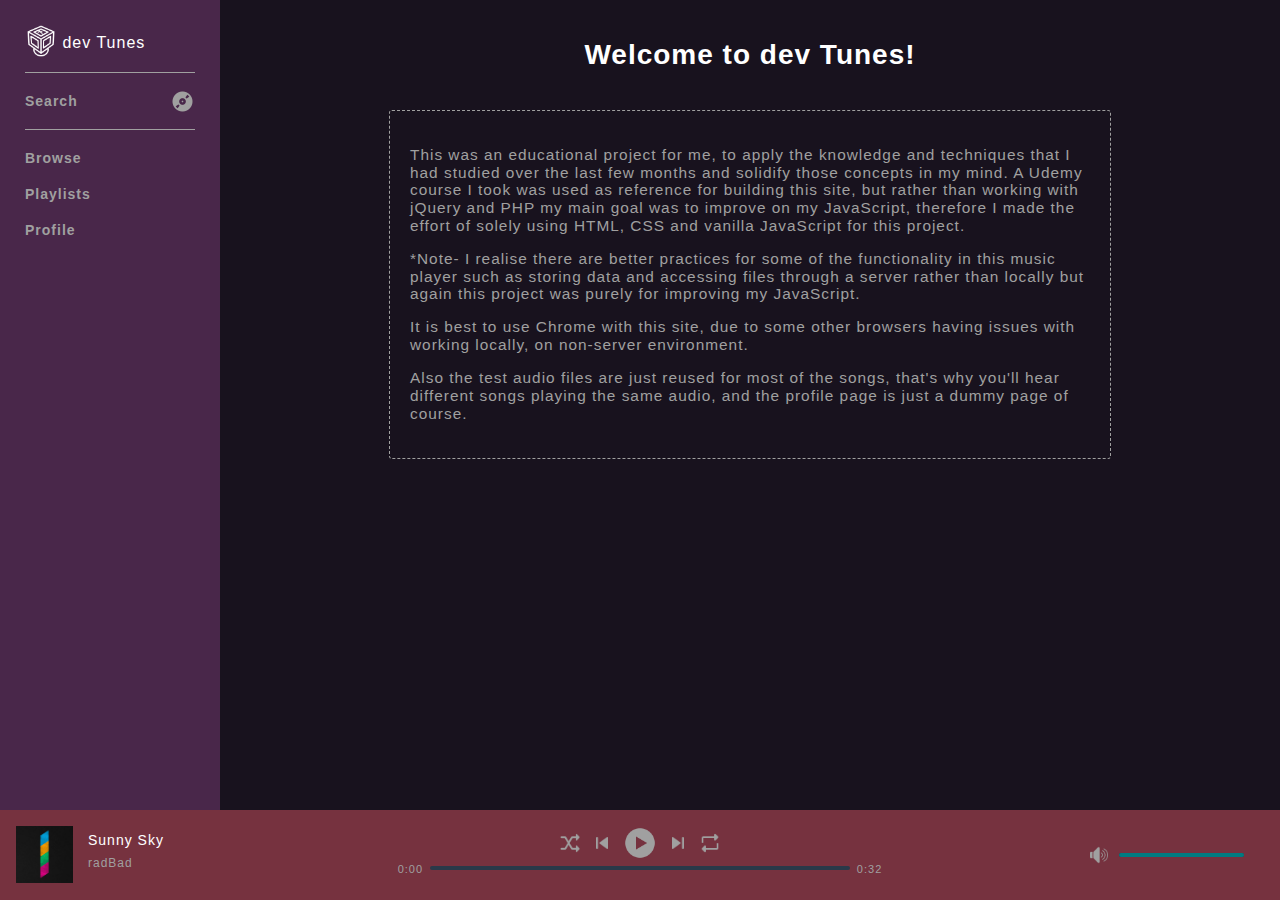
<file: index.html>
<!DOCTYPE html>
<html>
<head>
    <title>dev Tunes</title>
    <link rel="stylesheet" type="text/css" href="assets/css/normalize.css">
    <link rel="stylesheet" type="text/css" href="assets/css/style.css">
</head>
<body>
    <div id="mainContainer">
        <div id="topContainer">
            
            <div id="navBarContainer">
                <nav class="navBar">

                    <span role="link" tabindex="0" onclick="toGrid(albumsList)" class="logo">
                        <img src="assets/images/icons/logo.png">
                        dev Tunes
                    </span>

                    <div class="group">
                        <div class="navItem">
                            <span role="link" tabindex="0" onclick="openSearch()" class="navItemLink">
                                Search
                                <img src="assets/images/icons/search.png" class="icon" alt="search">
                            </span>
                        </div>
                    </div>

                    <div class="group">
                        <div class="navItem">
                            <span role="link" tabindex="0" onclick="toGrid(albumsList)" class="navItemLink">Browse</span>
                        </div>
                        <div class="navItem">
                            <span role="link" tabindex="0" onclick="buildPlaylistsPage()" class="navItemLink">Playlists</span>
                        </div>
                        <div class="navItem">
                            <span role="link" tabindex="0" onclick="openProfile()" class="navItemLink">Profile</span>
                        </div>
                    </div>
                </nav>
            </div>

            <div id="mainViewContainer">
                
                <div id="mainContent">
                        <h1 class="pageHeading">Welcome to dev Tunes!</h1>
                    <div id="welcome">
                        <p>This was an educational project for me, to apply the knowledge and techniques that I had studied over the last few months and solidify those concepts in my mind. A Udemy course I took was used as reference for building this site, but rather than working with jQuery and PHP my main goal was to improve on my JavaScript, therefore I made the effort of solely using HTML, CSS and vanilla JavaScript for this project.</p>

                        <p>*Note- I realise there are better practices for some of the functionality in this music player such as storing data and accessing files through a server rather than locally but again this project was purely for improving my JavaScript.
                            
                        <p>It is best to use Chrome with this site, due to some other browsers having issues with working locally, on non-server environment.</p>

                        <p>Also the test audio files are just reused for most of the songs, that's why you'll hear different songs playing the same audio, and the profile page is just a dummy page of course.</p>
                    </div>
                </div>

                <nav class="optionsMenu">
                </nav>

            </div>
        </div>

        <div id="nowPlayingBarContainer">
            <div id="nowPlayingBar">
                
                <div id="nowPlayingLeft">
                    <div class="content">
                        <span class="albumLink">
                            <img role="link" tabindex="0" src="assets/images/artwork/default.jpg" class="albumArtwork" data-albumId="" onclick="buildAlbumPage(this.dataset.albumId)">
                        </span>

                        <div class="trackInfo">
                            <span class="trackName">
                                <span role="link" tabindex="0" data-albumId="" onclick="buildAlbumPage(this.dataset.albumId)"></span>
                            </span>
                            <span class="artistName">
                                <span role="link" tabindex="0" onclick="buildArtistPage(this.textContent)"></span>
                            </span>
                        </div>
                    </div>
                </div>

                <div id="nowPlayingCenter">
                    <div class="content playerControls">

                        <div class="buttons">
                            <button class="controlButton shuffle" title="Shuffle button" onclick="setShuffle()"> 
                                <img src="assets/images/icons/shuffle.png" alt="Shuffle">
                            </button>
                            <button class="controlButton previous" title="Previous button" onclick="prevSong()">
                                <img src="assets/images/icons/previous.png" alt="Previous">
                            </button>
                            <button class="controlButton play" title="Play button" onclick="playSong()">
                                <img src="assets/images/icons/play.png" alt="Play">
                            </button>
                            <button class="controlButton pause" title="Pause button" onclick="pauseSong()">
                                <img src="assets/images/icons/pause.png" alt="Pause">
                            </button>
                            <button class="controlButton next" title="Next button" onclick="nextSong()">
                                <img src="assets/images/icons/next.png" alt="Next">
                            </button>
                            <button class="controlButton repeat" title="Repeat button" onclick="setRepeat()">
                                <img src="assets/images/icons/repeat.png" alt="Repeat">
                            </button>
                        </div>

                        <div class="playbackBar">

                            <span class="progressTime current">0:00</span>
                            <div class="progressBar">
                                <div class="progressBarBg">
                                    <div class="progress"></div>
                                </div>
                            </div>
                            <span class="progressTime remaining">0:00</span>
                        </div>
                    </div>
                </div>

                <div id="nowPlayingRight">

                    <div class="volumeBar">
                        <button class="controlButton volume" title="Volume button" onclick="setMute()">
                            <img src="assets/images/icons/volume.png" alt="Volume">
                        </button>
                        <div class="progressBar">
                            <div class="progressBarBg">
                                <div class="progress"></div>
                            </div>
                        </div>
                    </div>
                </div>

            </div>
        </div>
    </div>

<audio src="" id="currentSong"></audio>



<script src="assets/js/songDB.js"></script>
<script src="assets/js/script.js"></script>
<script src="assets/js/onready.js"></script>
<script src="assets/js/browse.js"></script>
<script src="assets/js/album.js"></script>
<script src="assets/js/playlists.js"></script>
<script src="assets/js/artist.js"></script>
<script src="assets/js/search.js"></script>
<script src="assets/js/profile.js"></script>
</body>
</html>
</file>
<file: assets/css/style.css>
body {
    font-family: 'Helvetica Neue', Helvetica, Arial, sans-serif;
    letter-spacing: 1px;
    font-size: 14px;
    min-width: 720px;
}

#topContainer {
    min-height: 100%;
    width: 100%;
}

.wrapper {
    max-width: 880px;
    margin: 0 auto;
    padding: 20px 0;
}

/*****************************************
PLAYBAR
*****************************************/

#nowPlayingBarContainer {
    width: 100%;
    bottom: 0;
    position: fixed;
    min-width: 620px;
}

#nowPlayingBar {
    display: flex;
    height: 90px;
    padding: 16px;
    box-sizing: border-box;
}

#nowPlayingLeft, #nowPlayingRight{
    width: 30%;
    min-width: 180px;
}

#nowPlayingRight {
    position: relative;
    margin-top: 16px;
}

#nowPlayingCenter {
    width: 40%;
    max-width: 700px;
    display: flex;
    flex-direction: column;
    align-items: center;
}

#nowPlayingBar .content { 
    width: 100%;
    height: 57px;
}

.playerControls .buttons {
    margin: 0 auto;
    display: table;
}

.controlButton {
    background-color: transparent;
    border: none;
    vertical-align: middle;
}

.controlButton img {
    width: 20px;
    height: 20px;
}

.controlButton.play img,
.controlButton.pause img {
    width: 32px;
    height: 32px;
}

/*****************************************
PROGRESS BAR
*****************************************/

.progressTime {
    color: #a0a0a0;
    font-size: 11px;
    min-width: 40px;
    text-align: center;
}

.playbackBar {
    display: flex;
}

.progressBar {
    width: 100%;
    height: 12px;
    display: inline-flex;
    cursor: pointer;
}

.progressBarBg {
    background-color: #293949;
    height: 4px;
    width: 100%;
    border-radius: 2px;
}

.progress { /* Update bar using JS */
    background-color: #007b81;
    height: 4px;
    width: 0;
    border-radius: 2px;
}

.playbackBar .progressBar { /* Music time progress bar */
    margin-top: 3px;
}

/*****************************************
TRACK INFO BAR
*****************************************/

#nowPlayingLeft .albumArtwork {
    height: 100%;
    max-width: 57px;
    margin-right: 15px;
    float: left;
    background-size: cover;
}

#nowPlayingLeft .trackInfo {
    display: table;
}

#nowPlayingLeft .trackInfo .trackName {
    margin: 6px 0;
    display: inline-block;
    width: 100%;
}

#nowPlayingLeft .trackInfo .artistName span{
    font-size: 12px;
    color: #a0a0a0;
}

/*****************************************
VOLUME BAR
*****************************************/

.volumeBar {
    width: 180px;
    position: absolute;
    right: 0;
}

.volumeBar .progressBar {
    width: 125px;
}

.controlButton.volume img {
    vertical-align: bottom;
    width: 18px;
    height: 18px;
    padding-top: 3px;
}

/*****************************************
NAV BAR
*****************************************/

#navBarContainer {
    width: 220px;
    height: 100vh;
    position: fixed;
    top: 0;
    left: 0;
}

.navBar {
    padding: 25px;
    display: flex;
    flex-direction: column;
    -ms-flex-direction: column;
}

.logo {
    margin-bottom: 9px;
    font-size: 16px;
}

.logo img {
    width: 32px;
    vertical-align: middle;
    padding-bottom: 6px;
}

.navBar .group {
    border-top: 1px solid #a0a0a0;
    padding: 10px 0;
}

.navItem {
    padding: 10px 0;
    font-size: 14px;
    font-weight: 700;
    display: block;
    position: relative;
}

.navItemLink {
    color: #a0a0a0;
}

.navItemLink:hover {
    color: #fff;
}

.navItemLink .icon {
    position: absolute;
    right: 0;
    top: 6px;
    width: 25px;
}

/*****************************************
MAIN CONTENT
*****************************************/

#welcome {
    max-width: 680px;
    margin: 0 auto;
    padding: 20px;
    border: thin dashed #a0a0a0;
    border-radius: 3px;
    font-size: 1.1em;
    color: #a0a0a0;
}

#mainViewContainer {
    margin-left: 220px;
    padding-bottom: 90px;
    width: calc(100% - 220px);
}

#mainContent {
    padding: 0 20px;
}

.pageHeading {
    padding: 20px;
    text-align: center;
}

.gridViewItem {
    display: inline-block;
    margin: 0 1.25% 20px;
    width: 22.5%;
    max-width: 200px;
    min-width: 150px;
}


.gridViewItem img {
    width: 100%;
}

.gridViewInfo {
    font-weight: 300;
    text-align: center;
    padding: 5px 0;
    text-overflow: ellipsis;
    overflow: hidden;
    white-space: nowrap;
}

.gridViewItem a {
    text-decoration: none;
}

.userInfo {
    text-align: center;
}

.profilePhoto {
    width: 200px;
    border-radius: 100%;
}

/*****************************************
SEARCH PAGE
*****************************************/

.searchContainer {
    background-color: #54262f;
    padding: 20px 28px;
}

.searchContainer h4 {
    margin: 0;
    font-weight: 300;
}

.searchContainer .searchInput {
    width: 100%;
    background-color: transparent;
    border: none;
    color: #fff;
    font-weight: 700;
    font-size: 62px;
    letter-spacing: 2px;
}

.searchResultRow {
    padding: 15px 10px;
}

.searchResultRow:hover {
    background-color: #293949;
}

.searchResultRow .artistName span {
    color: #fff;
}

.tracklistContainer h2, .gridViewContainer h2, .artistsContainer h2 {
    text-align: center;
}

/*****************************************
ALBUM PAGE
*****************************************/

.entityInfo {
    padding: 40px 0 10px 0;
    display: inline-block;
    width: 100%;
}

.entityInfo .leftSection {
    width: 30%;
    float: left;
    max-width: 250px;
}

.entityInfo .leftSection img {
    width: 100%;
}

.entityInfo .rightSection {
    width: 70%;
    float: left;
    padding: 5px 10px 5px 40px;
    box-sizing: border-box;
}

.entityInfo .rightSection h2 {
    margin-top: 10px;
}

.entityInfo .rightSection p {
    color: #939393;
    font-weight: 200;
}

.tracklist {
    padding: 0;
}

.tracklistRow {
    height: 40px;
    padding: 15px 10px;
    list-style: none;
}

.tracklistRow span {
    color: #939393;
    font-weight: 200;
}

.tracklistRow:hover {
    background-color: #293949;
}

.tracklistRow .trackCount {
    width: 8%;
    float: left;
}

.tracklistRow .trackCount img{
    width: 20px;
    visibility: hidden;
    position: absolute;
    cursor: pointer;
}

.tracklistRow:hover .trackCount img {
    visibility: visible;
}

.tracklistRow:hover .trackCount span {
    visibility: hidden;
}

.tracklistRow .trackInfo {
    width: 75%;
    float: left;
}

.tracklistRow .trackInfo span {
    display: block;
}

.tracklistRow .trackOptions {
    width: 5%;
    float: left;
    text-align: right;
}

.tracklistRow .trackOptions img {
    width: 15px;
    visibility: hidden;
}

.tracklistRow:hover .trackOptions img {
    visibility: visible;
}

.tracklistRow .trackDuration {
    width: 12%;
    float: left;
    text-align: right;
}

.tracklistRow .trackInfo .trackName {
    color: #fff;
    margin-bottom: 7px;
}

.playlistsContainer {
    padding: 10px 0;
}

.playlistImage {
    border: 3px solid #002d2f;
    padding: 10px;
}

.artistInfo {
    text-align: center;
}

.borderBottom {
    border-bottom: 1px solid #939393;
    margin-bottom: 20px;
}

/*****************************************
MISC
*****************************************/

input:focus {
    outline: none;
}

.noResults {
    margin: 15px;
    display: block;
}

.optionsMenu {
    position: fixed;
    background-color: #293949;
    width: 200px;
    border: 1px solid rgba(0, 0, 0, 0.15);
    border-radius: 3px;
    z-index: 1000;
    display: none;
}

.optionsMenu .item {
    width: 100%;
    padding: 12px 20px;
    box-sizing: border-box;
    font-weight: 400;
    color: rgba(147, 147, 147, 0.8);
    cursor: pointer;
    height: 40px;
    background-color: #293949;
    font-size: 14px;
}

.optionsMenu .item:hover {
    color: #fff;
    background-color: #007b81;
    border-color: #007b81;
    border-radius: 1px;
}

.optionsMenu select {
    border: none;
    -webkit-appearance: none;
    -moz-appearance: none;
}

[role="link"] {
    cursor: pointer;
    outline-style: none;
}

button {
    cursor: pointer;
    outline-style: none;
    -webkit-user-select: none;
    -moz-user-select: none;
    -ms-user-select: none;
    user-select: none;
}

.button{
    color: #fff;
    cursor: pointer;
    margin-bottom: 10px;
    background-color: transparent;
    font-weight: 500;
    letter-spacing: 2px;
    border: 2px solid #fff;
    border-radius: 500px;
    padding: 15px;
    min-width: 130px;
}

.button.green {
    background-color: #007b81;
    border-color: #007b81;
}

.buttonItems .button {
    display: block;
    margin: 0 auto 20px auto;
}

/*****************************************
COLOR SCHEMES
*****************************************/

body {
    background-color: #18121e;
    color: #ffffff;
}

#navBarContainer {
    background-color: #49274a;
}

#nowPlayingBarContainer {
    background-color: #76323f;
}
</file>
